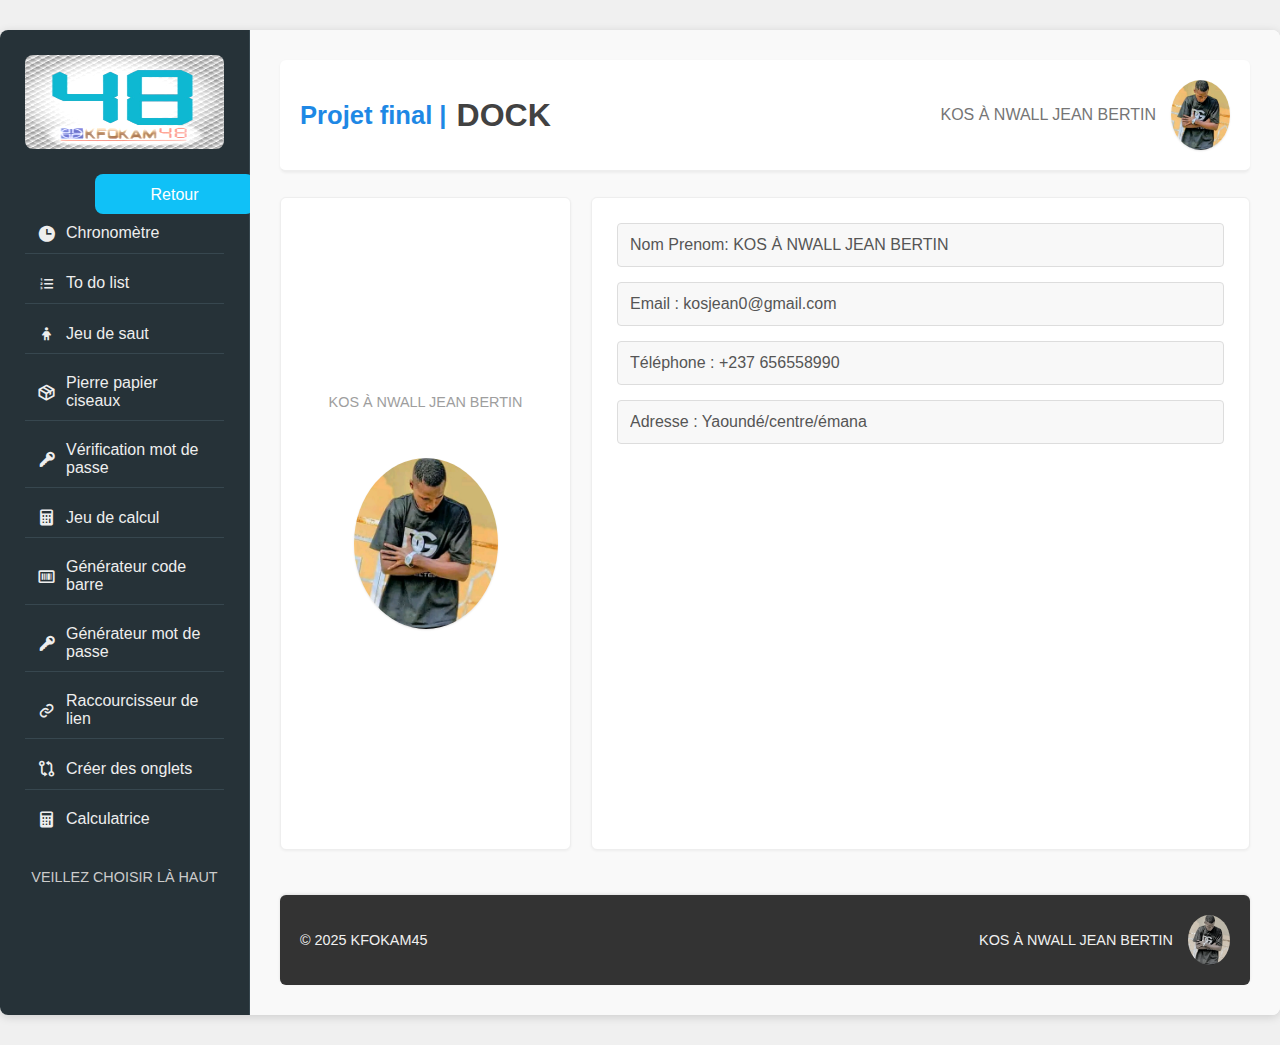
<file: 200/index.html>
<!DOCTYPE html>
<html lang="en">
<head>
    <meta charset="UTF-8">
    <meta name="viewport" content="width=device-width, initial-scale=1.0">
    <title>kossi essai</title>
    <link href='https://unpkg.com/boxicons@2.1.4/css/boxicons.min.css' rel='stylesheet'>
    <link rel="stylesheet" href="style.css">
</head>
<body>
    <div class="container">
        <div class="box1">
            <img src="logo.jpeg" alt="">
            <button id="returnButton" style=" margin-top: 10px; margin-left: 100px;
            border-radius: 8px; height: 40px; background-color: rgb(16, 193, 247);">Retour</button>
            <ul id="tableau">
                <li class="project" lien="projets 2/chronometre.html"><a href="#" ><i class='bx bxs-time' ></i><h6>Chronomètre</h6></a></li>
                <li class="project" lien="projets 2/todolist.html" ><a href="#" ><i class='bx bx-list-ol' ></i><h6>To do list</h6></a></li>
                <li class="project" lien="projets 2/saut.html"><a href="#" ><i class='bx bx-child' ></i><h6>Jeu de saut</h6></a></li>
                <li class="project" lien="projets 2/pps.html"><a href="#" ><i class='bx bx-package' ></i><h6>Pierre papier ciseaux</h6></a></li>
                <li class="project" lien="projets 2/pass.html"><a href="#" ><i class='bx bxs-key'></i><h6>Vérification mot de passe</h6></a></li>
                <li class="project" lien="projets 2/cal.html"><a href="#" ><i class='bx bxs-calculator' ></i><h6>Jeu de calcul</h6></a></li>
                <li class="project" lien="projets 2/code.html"><a href="#" ><i class='bx bx-barcode' ></i><h6>Générateur code barre</h6></a></li>
                <li class="project" lien="projets 2/GP.html"><a href="#" ><i class='bx bxs-key'></i><h6>Générateur mot de passe</h6></a></li>
                <li class="project" lien=" projets 2/racourci.html"><a href="#" ><i class='bx bx-link' ></i><h6>Raccourcisseur de lien</h6></a></li>
                <li class="project" lien="projets 2/onglet.html"><a href="#" ><i class='bx bx-git-compare'></i><h6>Créer des onglets</h6></a></li>
                <li class="project" lien="projets 2/calco.html"><a href="#"><i class='bx bxs-calculator' ></i><h6>Calculatrice</h6></a></li>
            </ul>
            
            <p>VEILLEZ
            CHOISIR
        LÀ HAUT</p>
   
        </div>
       
        <div class="box2">
           <div class="tete">
                <div class="tete1">
                <h2>Projet final | </h2>
                <SPan><h1>DOCK</h1></SPan>
                </div>
                <div class="tete2">
                    <p>KOS À NWALL JEAN BERTIN</p>
                    
                    <img src="Screenshot from 2024-09-16 09-28-30.png" alt="">
                </div>
           </div>
           <div class="milieu">
              <div class="milieu1">
                  
                
                        
                <p class="miniscule">KOS À NWALL JEAN BERTIN</p><br><br>
                <div class="grand">
                    <img src="Screenshot from 2024-09-16 09-28-30.png" alt="">
                </div>
                <div class="retour">
                    
                </div>
                
              </div>
              <div class="milieu2">
                <form>
                        
                    <input type="text" value="Nom Prenom: KOS À NWALL JEAN BERTIN">
                    
                    <input type="email" value="Email : kosjean0@gmail.com">
                    
                    <input type="tel" value="Téléphone : +237 656558990">
                    
                    <input type="text" value="Adresse : Yaoundé/centre/émana">
                    
                </form> 
              </div>
              <iframe id="projectFrame"></iframe>
           </div>
           <div class="fesse">
            <p>© 2025 KFOKAM45 </p>
            <div class="fesse1">
                <p>KOS À NWALL JEAN BERTIN</p>
            <img src="Screenshot from 2024-09-16 09-28-30.png" alt="">
           </div>
            
           </div>
       
        </div>
    </div>
    <script>
document.getElementById('returnButton').addEventListener('click', function() {
  // Exemple : revenir à la page d'accueil
  window.location.href = 'index.html';
});


        document.addEventListener('DOMContentLoaded', function() {
             const links = document.querySelectorAll('#tableau a');
             const projectFrame = document.getElementById('projectFrame');
             const returnButton = document.getElementById('returnButton');
             const initialText = document.getElementById('initialText');
             document.getElementById('anotherButton').addEventListener('click', function() {
     window.location.href = 'index.html'; // Remplacez 'votre_page.html' par l'URL de votre page
 });
 
             links.forEach(link => {
                 link.addEventListener('click', function(event) {
                     event.preventDefault();
                     const src = this.getAttribute('data-src');
                     projectFrame.src = src;
                     projectFrame.style.display = 'block'; // Affiche l'iframe
                     initialText.style.display = 'none'; // Cache le texte initial
                     returnButton.style.display = 'block'; // Affiche le bouton
                 });
             });
 
             returnButton.addEventListener('click', function() {
                 projectFrame.src = ''; // Réinitialise l'iframe
                 projectFrame.style.display = 'none'; // Cache l'iframe
                 initialText.style.display = 'block'; // Affiche le texte initial
                 returnButton.style.display = 'none'; // Cache le bouton
             });
         });

         projects = document.querySelectorAll('.project');
         const milieu1 = document.querySelector('.milieu1');
         const milieu2 = document.querySelector('.milieu2');

         projects.forEach(project => {
            project.addEventListener('click', function(){
              let lien = this.getAttribute('lien');
              let iframe = document.getElementById('projectFrame');
              iframe.src = lien;
              iframe.style.display= "block";
            milieu1.style.opacity = "0";
            milieu2.style.opacity = "0";
            })
         });
     </script>
</body>
</html>
</file>
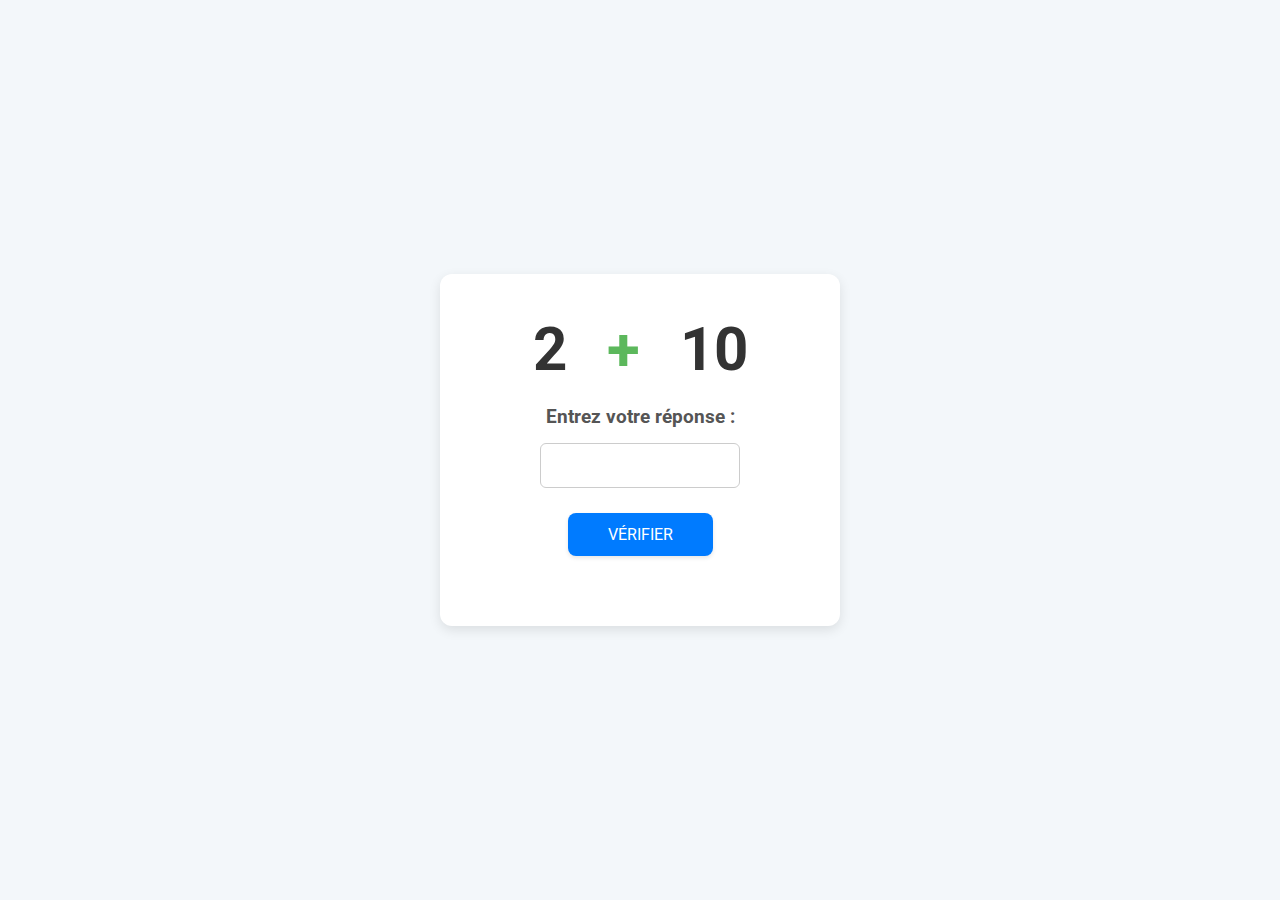
<file: 200/projets 2/cal.html>
<!DOCTYPE html>
<html lang="fr">
<head>
    <meta charset="UTF-8">
    <meta name="viewport" content="width=device-width, initial-scale=1.0">
    <title>Calcul Mental</title>
    <link rel="stylesheet" href="cal.css">
    <link rel="stylesheet" href="https://fonts.googleapis.com/css2?family=Roboto:wght@400;700&display=swap">
</head>
<body>
    <div class="game-container">
        <p class="message"></p>
        <section class="quiz-section">
            <div class="calculation">
                <h1 class="number nb1"></h1>
                <h1 class="operator op">+</h1>
                <h1 class="number nb2"></h1>
            </div>
            <h2>Entrez votre réponse :</h2>
            <input type="number" class="response-input res">
            <button class="submit-button" onclick="verifier()">Vérifier</button>
        </section>
        <p class="score"></p>
        <a href="cal.html" class="restart-link link">Recommencer</a>
    </div>
</body>
<script src="cal.js"></script>
</html>
</file>
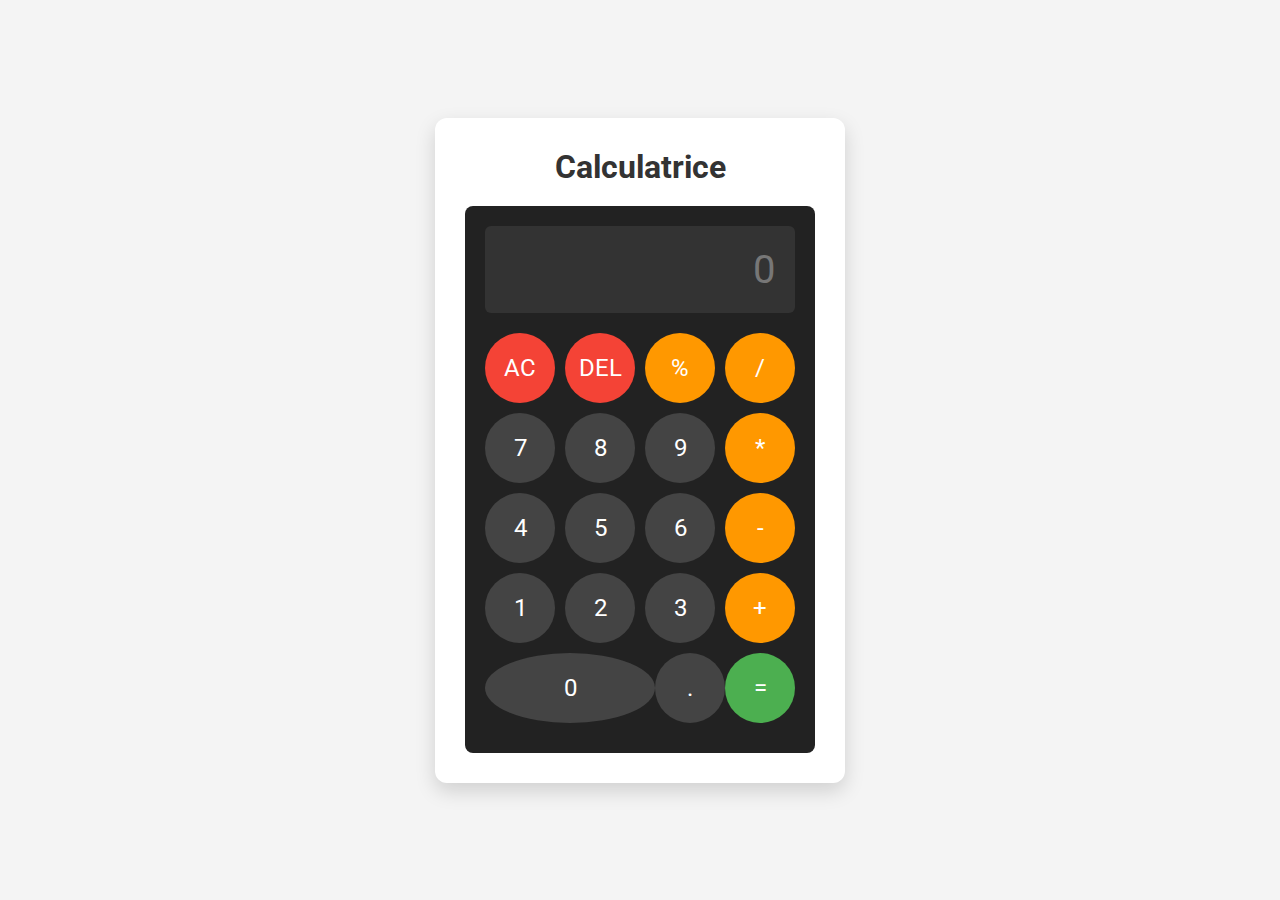
<file: 200/projets 2/calco.html>
<!DOCTYPE html>
<html lang="fr">
<head>
    <meta charset="UTF-8">
    <meta name="viewport" content="width=device-width, initial-scale=1.0">
    <title>Calculatrice Moderne</title>
    <link rel="stylesheet" href="calco.css">
    <link rel="stylesheet" href="https://fonts.googleapis.com/css2?family=Roboto:wght@400;700&display=swap">
    <link rel="stylesheet" href="https://cdnjs.cloudflare.com/ajax/libs/font-awesome/6.0.0-beta3/css/all.min.css">
</head>
<body>
    <div class="calculator-container">
        <h1>Calculatrice</h1>
        <div class="calculator">
            <input type="text" id="inputBox" placeholder="0">
            <div class="row">
                <button class="control-button clear-button">AC</button>
                <button class="control-button delete-button">DEL</button>
                <button class="operator-button">%</button>
                <button class="operator-button">/</button>
            </div>
            <div class="row">
                <button class="number-button">7</button>
                <button class="number-button">8</button>
                <button class="number-button">9</button>
                <button class="operator-button">*</button>
            </div>
            <div class="row">
                <button class="number-button">4</button>
                <button class="number-button">5</button>
                <button class="number-button">6</button>
                <button class="operator-button">-</button>
            </div>
            <div class="row">
                <button class="number-button">1</button>
                <button class="number-button">2</button>
                <button class="number-button">3</button>
                <button class="operator-button">+</button>
            </div>
            <div class="row">
                <button class="number-button zero-button">0</button>
                <button class="number-button decimal-button">.</button>
                <button class="equal-button">=</button>
            </div>
        </div>
    </div>
    <script src="calco.js"></script>
</body>
</html>
</file>
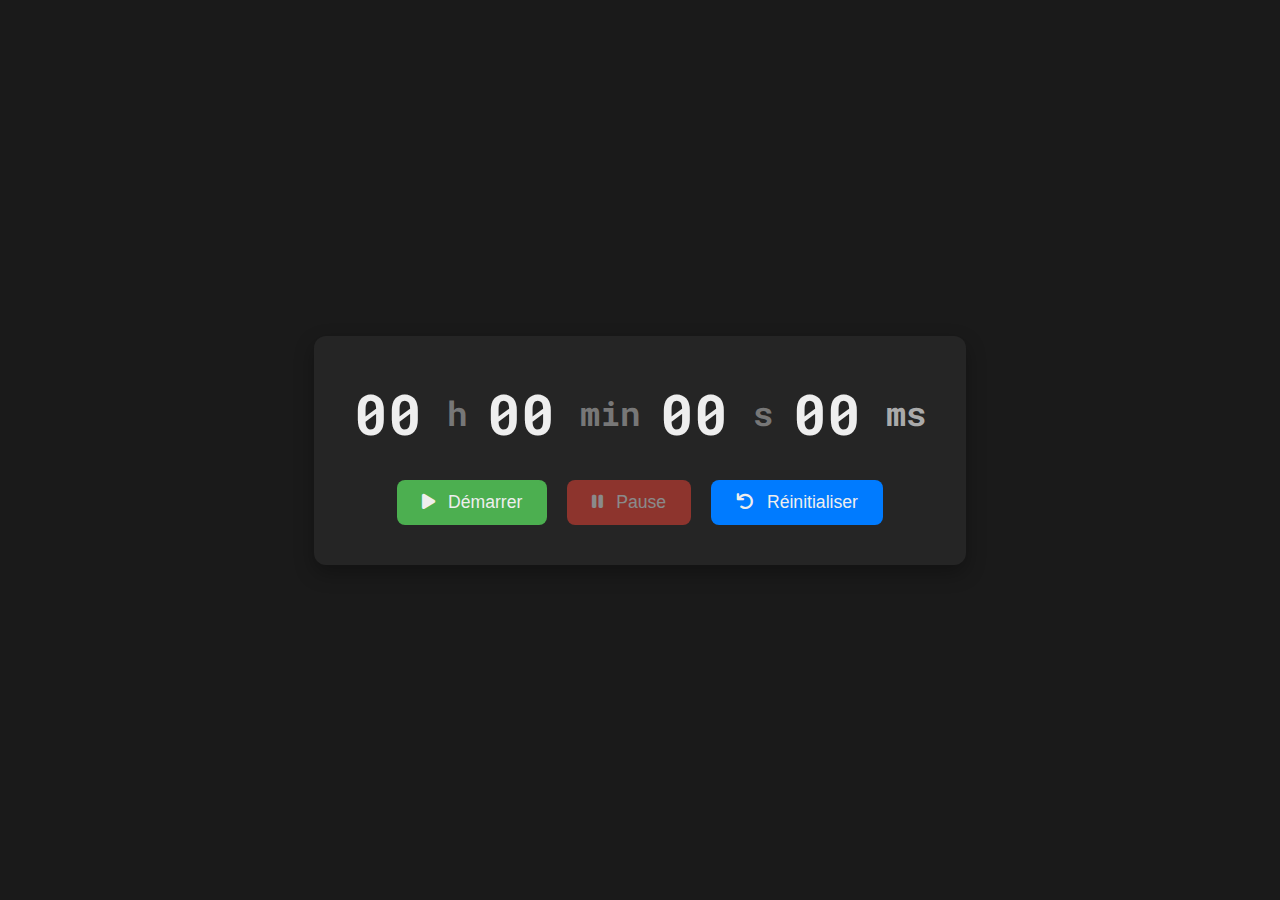
<file: 200/projets 2/chronometre.html>
<!DOCTYPE html>
<html lang="fr">
<head>
    <meta charset="UTF-8">
    <meta name="viewport" content="width=device-width, initial-scale=1.0">
    <title>Chronomètre Moderne</title>
    <link rel="stylesheet" href="chronometre.css">
    <link rel="stylesheet" href="https://fonts.googleapis.com/css2?family=Roboto+Mono:wght@400;700&display=swap">
    <link rel="stylesheet" href="https://cdnjs.cloudflare.com/ajax/libs/font-awesome/6.0.0-beta3/css/all.min.css">
</head>
<body>
    <div class="chronometer-container">
        <div class="timer">
            <span id="hours">00</span><span class="unit">h</span>
            <span id="minutes">00</span><span class="unit">min</span>
            <span id="seconds">00</span><span class="unit">s</span>
            <span id="milliseconds">00</span><span class="unit ms">ms</span>
        </div>
        <div class="controls">
            <button id="Start" class="start-button"><i class="fas fa-play"></i> Démarrer</button>
            <button id="Stop" class="stop-button" disabled><i class="fas fa-pause"></i> Pause</button>
            <button id="Reset" class="reset-button"><i class="fas fa-undo"></i> Réinitialiser</button>
        </div>
    </div>

    <script>
        let h = 0, mn = 0, s = 0, ms = 0, t;
        let hoursSpan = document.getElementById('hours');
        let minutesSpan = document.getElementById('minutes');
        let secondsSpan = document.getElementById('seconds');
        let millisecondsSpan = document.getElementById('milliseconds');
        let btn_start = document.getElementById('Start');
        let btn_stop = document.getElementById('Stop');
        let btn_reset = document.getElementById('Reset');

        function chrono() {
            ms++;
            if (ms > 9) {
                ms = 0;
                s++;
                if (s > 59) {
                    s = 0;
                    mn++;
                    if (mn > 59) {
                        mn = 0;
                        h++;
                        hoursSpan.textContent = (h < 10) ? '0' + h : h;
                    }
                    minutesSpan.textContent = (mn < 10) ? '0' + mn : mn;
                }
                secondsSpan.textContent = (s < 10) ? '0' + s : s;
            }
            millisecondsSpan.textContent = ms;
        }

        function start() {
            t = setInterval(chrono, 100);
            btn_start.disabled = true;
            btn_stop.disabled = false;
        }

        function stop() {
            clearInterval(t);
            btn_start.disabled = false;
            btn_stop.disabled = true;
        }

        function reset() {
            clearInterval(t);
            btn_start.disabled = false;
            btn_stop.disabled = true;
            h = 0;
            mn = 0;
            s = 0;
            ms = 0;
            hoursSpan.textContent = '00';
            minutesSpan.textContent = '00';
            secondsSpan.textContent = '00';
            millisecondsSpan.textContent = '0';
        }

        btn_start.onclick = start;
        btn_stop.onclick = stop;
        btn_reset.onclick = reset;
    </script>
</body>
</html>
</file>
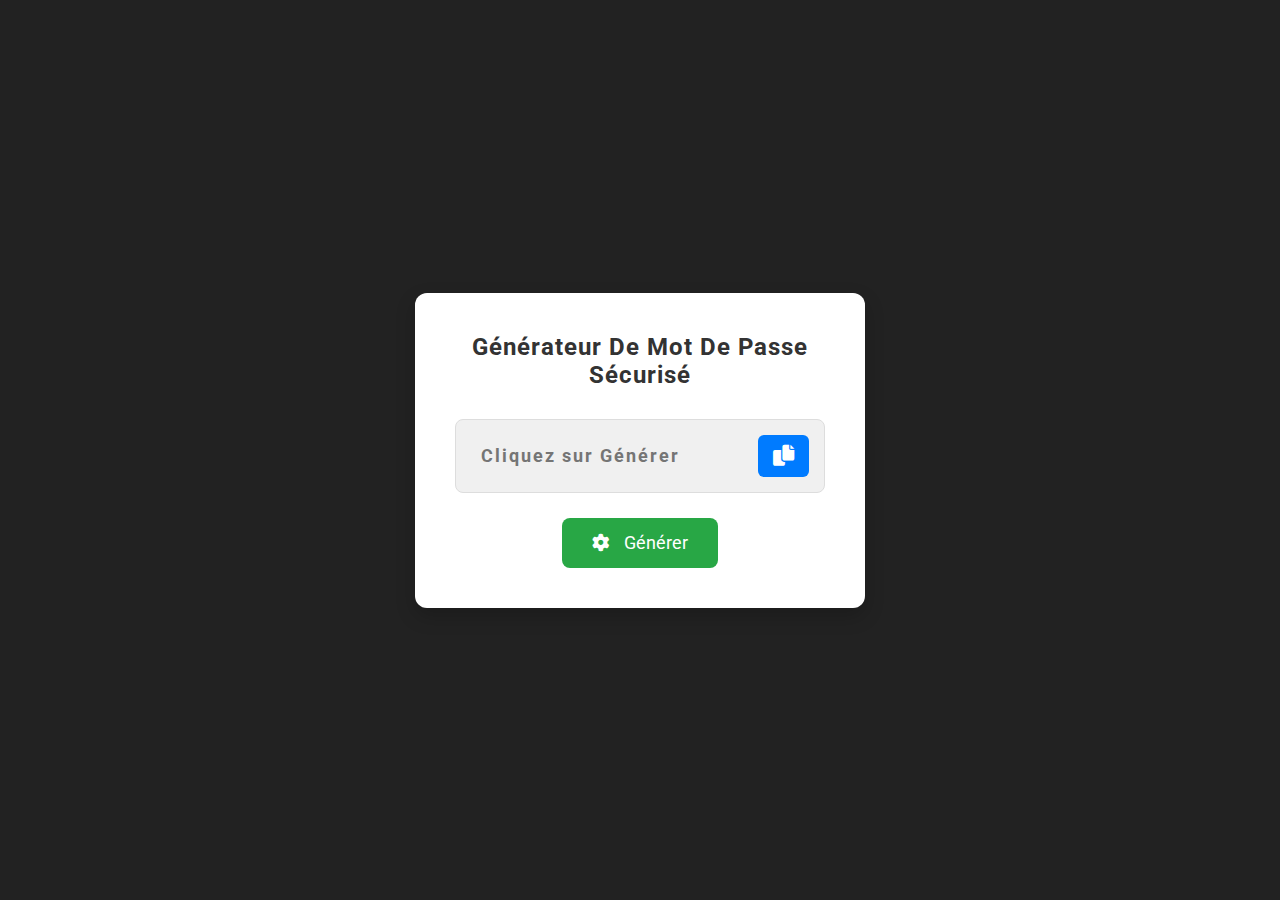
<file: 200/projets 2/GP.html>
<!DOCTYPE html>
<html lang="fr">
<head>
    <meta charset="UTF-8">
    <meta name="viewport" content="width=device-width, initial-scale=1.0">
    <title>Générateur de Mot de Passe Sécurisé</title>
    <link rel="stylesheet" href="GP.css">
    <link rel="stylesheet" href="https://fonts.googleapis.com/css2?family=Roboto:wght@400;700&display=swap">
    <link rel="stylesheet" href="https://cdnjs.cloudflare.com/ajax/libs/font-awesome/6.0.0-beta3/css/all.min.css">
</head>
<body>
    <section class="password-generator">
        <h2>Générateur de Mot de Passe Sécurisé</h2>
        <div class="password-display">
            <input type="text" id="password" value="" readonly placeholder="Cliquez sur Générer">
            <button id="copy" title="Copier le mot de passe"><i class="fas fa-copy"></i></button>
        </div>
        <div class="controls">
            <button onclick="getPassword()"><i class="fas fa-cog"></i> Générer</button>
        </div>
    </section>
    <script src="GP.js"></script>
</body>
</html>
</file>
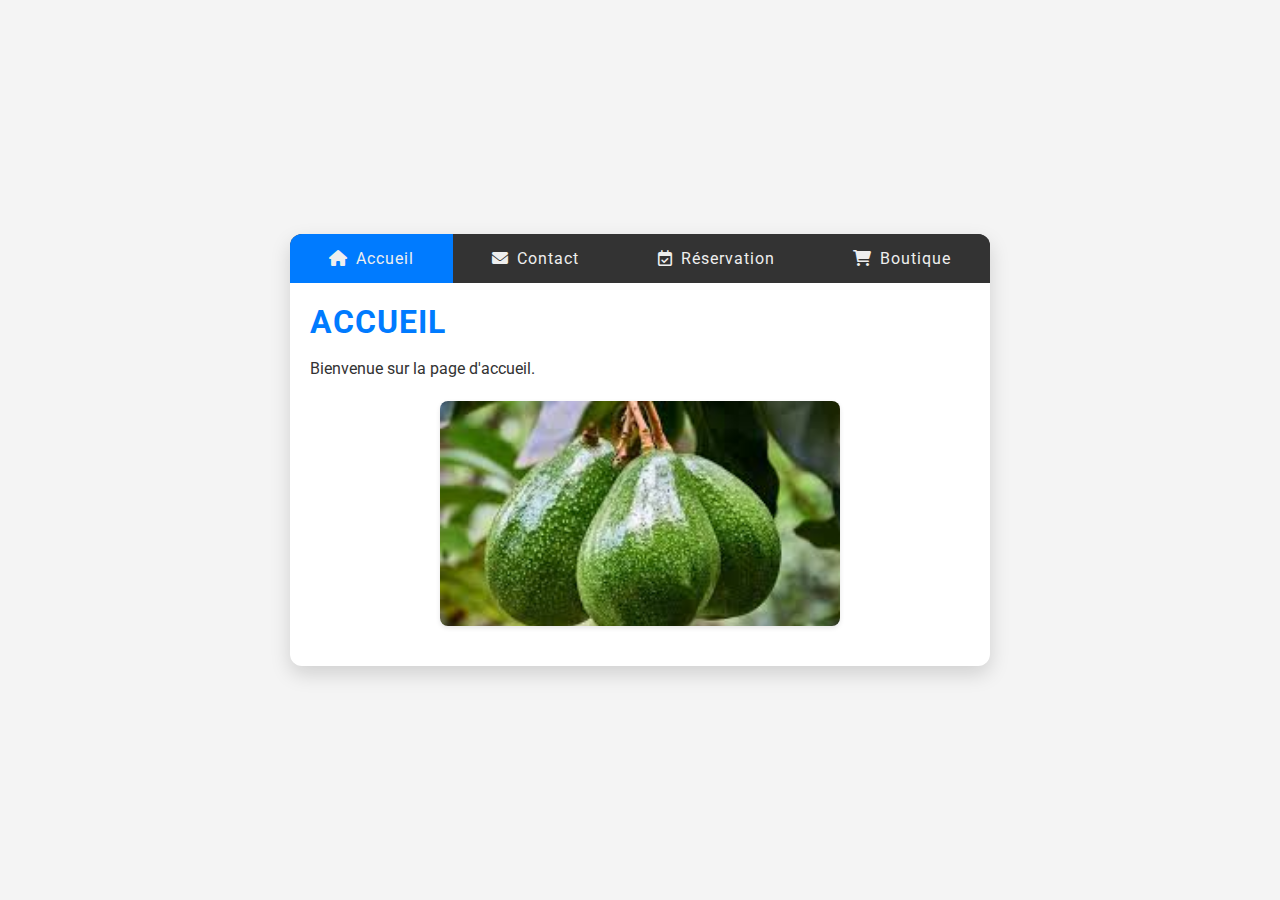
<file: 200/projets 2/onglet.html>
<!DOCTYPE html>
<html lang="fr">
<head>
    <meta charset="UTF-8">
    <meta name="viewport" content="width=device-width, initial-scale=1.0">
    <title>Onglets Interactifs</title>
    <link rel="stylesheet" href="onglet.css">
    <link rel="stylesheet" href="https://fonts.googleapis.com/css2?family=Roboto:wght@400;700&display=swap">
    <link rel="stylesheet" href="https://cdnjs.cloudflare.com/ajax/libs/font-awesome/6.0.0-beta3/css/all.min.css">
</head>
<body>
    <div class="tab-container">
        <div class="tab">
            <button class="tablinks active" onclick="openOnglet(event, 'Home')"><i class="fas fa-home"></i> Accueil</button>
            <button class="tablinks" onclick="openOnglet(event, 'Contact')"><i class="fas fa-envelope"></i> Contact</button>
            <button class="tablinks" onclick="openOnglet(event, 'Reservation')"><i class="far fa-calendar-check"></i> Réservation</button>
            <button class="tablinks" onclick="openOnglet(event, 'Boutique')"><i class="fas fa-shopping-cart"></i> Boutique</button>
        </div>

        <div id="Home" class="tabcontent">
            <h3>Accueil</h3>
            <p>Bienvenue sur la page d'accueil.</p>
            <div class="picture">
                <img src="avocat.jpeg" alt="Avocat">
            </div>
        </div>

        <div id="Contact" class="tabcontent">
            <h3>Contact</h3>
            <p>N'hésitez pas à nous contacter pour toute question.</p>
            <div class="picture">
                <img src="okok.jpeg" alt="Contact">
            </div>
        </div>

        <div id="Reservation" class="tabcontent">
            <h3>Réservation</h3>
            <p>Réservez votre service ou produit ici.</p>
            <div class="picture">
                <img src="mangue.jpeg" alt="Mangue">
            </div>
        </div>

        <div id="Boutique" class="tabcontent">
            <h3>Boutique</h3>
            <p>Découvrez nos articles en vente.</p>
            <div class="picture">
                <img src="pomme.jpeg" alt="Pomme">
            </div>
        </div>
    </div>

    <script src="onglet.js"></script>
    <script>
        // Ouvrir l'onglet "Accueil" par défaut au chargement de la page
        document.addEventListener('DOMContentLoaded', function() {
            document.querySelector('.tablinks.active').click();
        });
    </script>
</body>
</html>
</file>
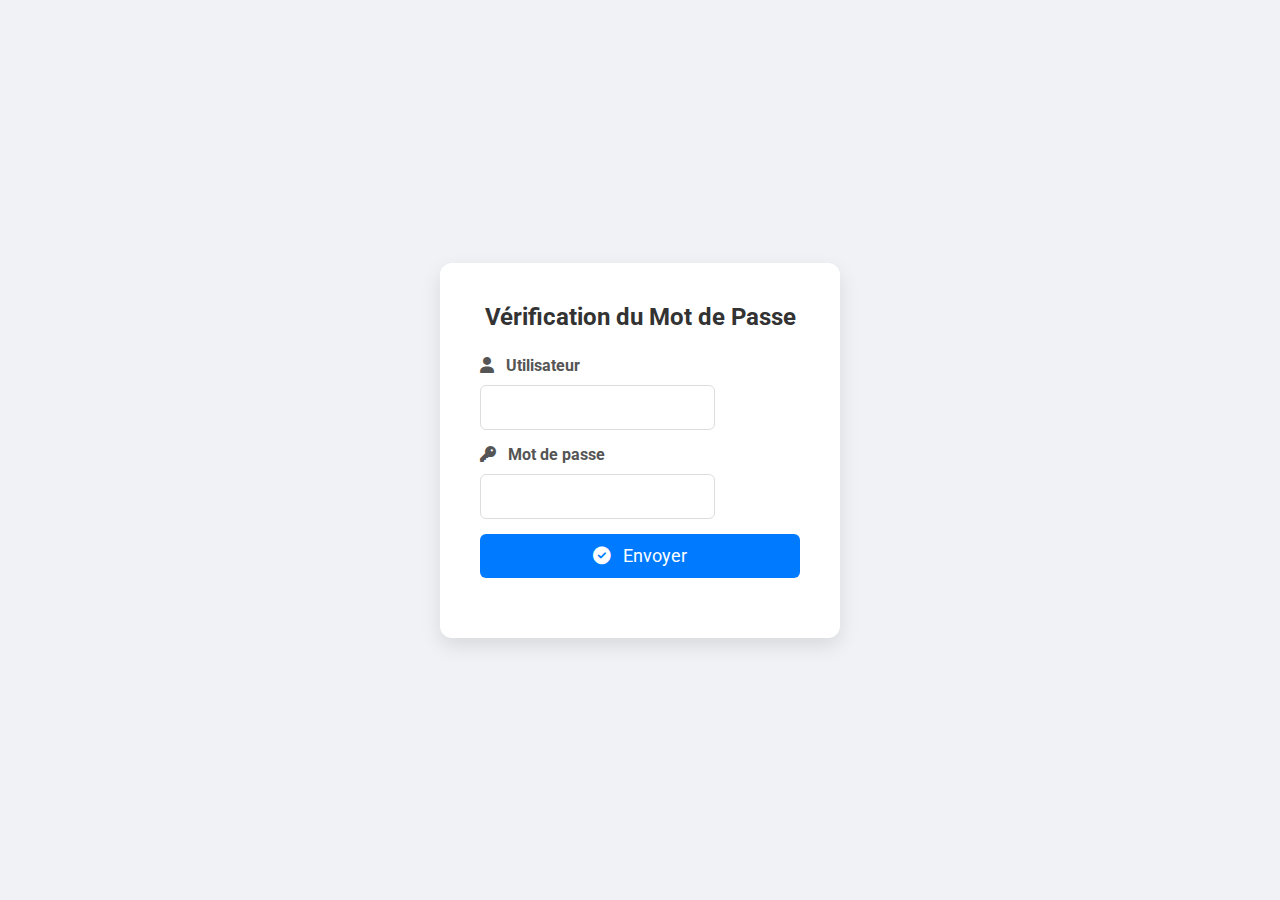
<file: 200/projets 2/pass.html>
<!DOCTYPE html>
<html lang="fr">
<head>
    <meta charset="UTF-8">
    <meta name="viewport" content="width=device-width, initial-scale=1.0">
    <title>Vérification de Mot de Passe</title>
    <link rel="stylesheet" href="pass.css">
    <link rel="stylesheet" href="https://fonts.googleapis.com/css2?family=Roboto:wght@400;700&display=swap">
    <link rel="stylesheet" href="https://cdnjs.cloudflare.com/ajax/libs/font-awesome/6.0.0-beta3/css/all.min.css">
</head>
<body>
    <div class="password-checker-container">
        <form action="#">
            <h2>Vérification du Mot de Passe</h2>
            <div class="form-group">
                <label for="username"><i class="fas fa-user"></i> Utilisateur</label>
                <input type="text" id="username" aria-required>
            </div>
            <div class="form-group">
                <label for="psw"><i class="fas fa-key"></i> Mot de passe</label>
                <input type="password" id="psw" required>
            </div>
            <button type="submit" class="submit-button"><i class="fas fa-check-circle"></i> Envoyer</button>
        </form>

        <div id="message">
            <h4>Le mot de passe doit contenir :</h4>
            <p id="letter" class="invalid"><i class="fas fa-times"></i> Une lettre minuscule</p>
            <p id="capital" class="invalid"><i class="fas fa-times"></i> Une lettre majuscule</p>
            <p id="number" class="invalid"><i class="fas fa-times"></i> Un chiffre</p>
            <p id="length" class="invalid"><i class="fas fa-times"></i> 8 caractères minimum</p>
        </div>
    </div>
    <script src="pass.js"></script>
</body>
</html>
</file>
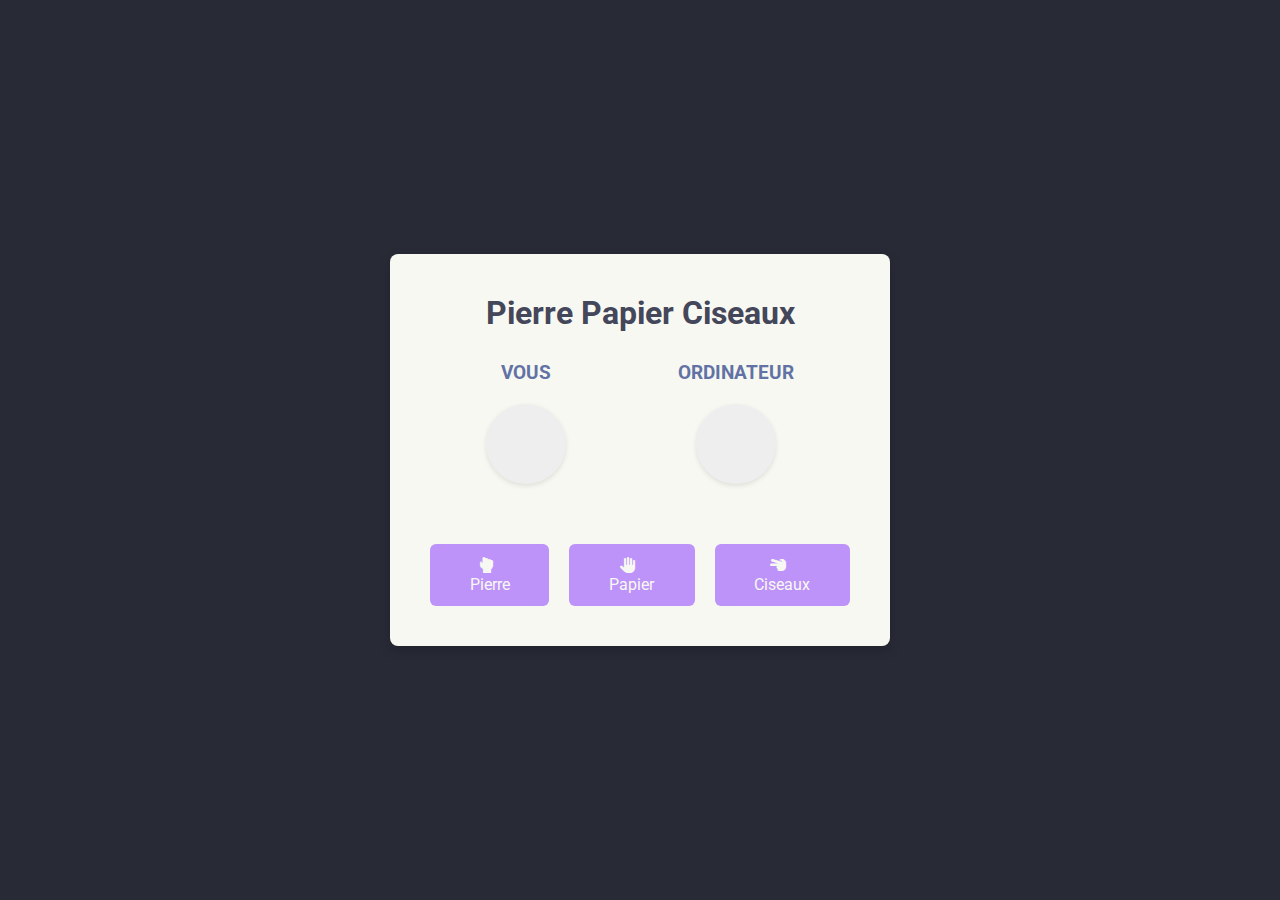
<file: 200/projets 2/pps.html>
<!DOCTYPE html>
<html lang="fr">
<head>
    <meta charset="UTF-8">
    <meta name="viewport" content="width=device-width, initial-scale=1.0">
    <title>Pierre Papier Ciseaux</title>
    <link rel="stylesheet" href="pps.css">
    <link rel="stylesheet" href="https://fonts.googleapis.com/css2?family=Roboto:wght@400;700&display=swap">
    <link rel="stylesheet" href="https://cdnjs.cloudflare.com/ajax/libs/font-awesome/6.0.0-beta3/css/all.min.css">
</head>
<body>
    <section class="game-section">
        <h1>Pierre Papier Ciseaux</h1>
        <div class="choices">
            <div class="player-choice">
                <h3>Vous</h3>
                <div id="choix-utilisateur" class="choice-display"></div>
            </div>
            <div class="computer-choice">
                <h3>Ordinateur</h3>
                <div id="choix-ordinateur" class="choice-display"></div>
            </div>
        </div>
        <h2 id="resultat" class="result-text"></h2>
        <div class="buttons_choix_jeu">
            <button id="Pierre"><i class="fas fa-hand-rock"></i> Pierre</button>
            <button id="Papier"><i class="fas fa-hand-paper"></i> Papier</button>
            <button id="Ciseaux"><i class="fas fa-hand-scissors"></i> Ciseaux</button>
        </div>
    </section>
    <script src="pps.js"></script>
</body>
</html>
</file>
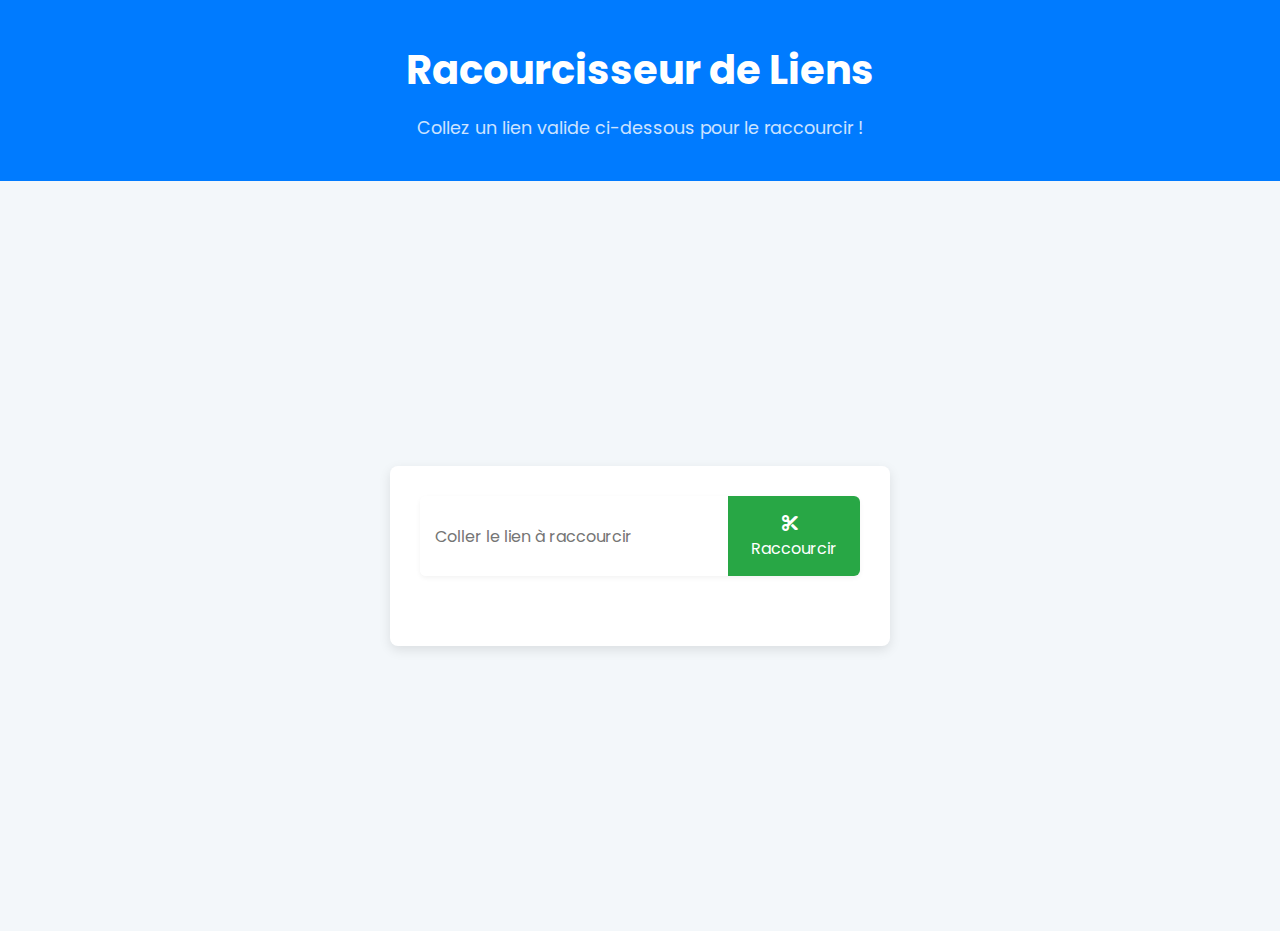
<file: 200/projets 2/racourci.html>
<!DOCTYPE html>
<html lang="fr">
<head>
    <meta charset="UTF-8">
    <meta name="viewport" content="width=device-width, initial-scale=1.0">
    <title>Racourcisseur de Liens</title>
    <link rel="stylesheet" href="racourci.css">
    <link rel="stylesheet" href="https://fonts.googleapis.com/css2?family=Poppins:wght@400;700&display=swap">
    <link rel="stylesheet" href="https://cdnjs.cloudflare.com/ajax/libs/font-awesome/6.0.0-beta3/css/all.min.css">
</head>
<body>
    <header>
        <h1>Racourcisseur de Liens</h1>
        <p>Collez un lien valide ci-dessous pour le raccourcir !</p>
    </header>
    <section class="shortener-section">
        <main class="shortener-main">
            <p class="error_message"></p>
            <div class="input-group">
                <input type="url" placeholder="Coller le lien à raccourcir" class="long_link">
                <button onclick="shortLinkFunct()"><i class="fas fa-cut"></i> Raccourcir</button>
            </div>
            <div class="result-container">
                <div class="loading" style="display: none;"><i class="fas fa-spinner fa-spin"></i> Raccourcissement en cours...</div>
                <div class="result" style="display: none;">
                    <a href="#" target="_blank" class="short-url"></a>
                    <button class="copy-button" onclick="copyToClipboard('')"><i class="fas fa-copy"></i> Copier</button>
                </div>
            </div>
        </main>
    </section>
    <script src="racourci.js"></script>
</body>
</html>
</file>
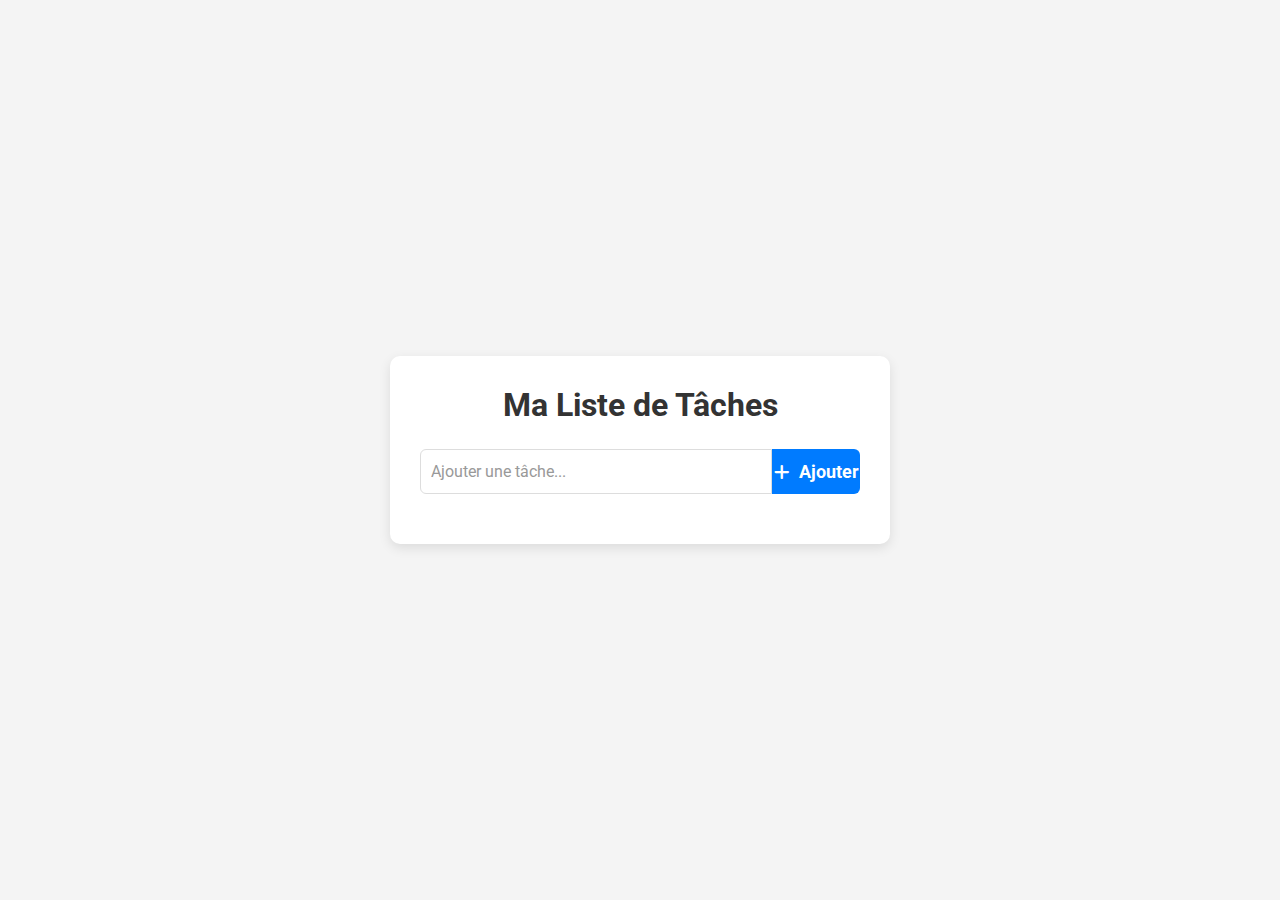
<file: 200/projets 2/todolist.html>
<!DOCTYPE html>
<html lang="fr">
<head>
    <meta charset="UTF-8">
    <meta name="viewport" content="width=device-width, initial-scale=1.0">
    <title>Ma Liste de Tâches</title>
    <link rel="stylesheet" href="todolist.css">
    <link rel="stylesheet" href="https://fonts.googleapis.com/css2?family=Roboto:wght@400;700&display=swap">
    <link rel="stylesheet" href="https://cdnjs.cloudflare.com/ajax/libs/font-awesome/6.0.0-beta3/css/all.min.css">
</head>
<body>
    <section class="todo-list">
        <h1>Ma Liste de Tâches</h1>
        <div class="input-container">
            <input type="text" id="inputField" placeholder="Ajouter une tâche...">
            <button id="addToDo"><i class="fas fa-plus"></i> Ajouter</button>
        </div>
        <div id="toDoContainer" class="tasks-container">
            </div>
    </section>
    <script src="todolist.js"></script>
</body>
</html>
</file>
<file: 200/projets 2/cal.css>
* {
    margin: 0;
    padding: 0;
    box-sizing: border-box;
    font-family: 'Roboto', sans-serif; /* Police moderne et lisible */
}

body {
    display: flex;
    justify-content: center;
    align-items: center;
    min-height: 100vh; /* Utiliser min-height pour s'adapter au contenu */
    background-color: #f3f7fa; /* Fond clair et moderne */
    flex-direction: column;
    width: 100%;
}

.game-container {
    background-color: #fff;
    border-radius: 12px;
    box-shadow: 0 4px 12px rgba(0, 0, 0, 0.1);
    padding: 40px;
    text-align: center;
    max-width: 400px; /* Limiter la largeur sur les grands écrans */
    width: 90%; /* S'adapter aux écrans plus petits */
}

.message {
    color: #fff;
    padding: 10px 25px;
    margin-bottom: 30px;
    border-radius: 8px;
    font-weight: bold;
}

.quiz-section {
    display: flex;
    justify-content: center;
    align-items: center;
    flex-direction: column;
    width: 100%;
    margin-bottom: 30px;
}

.calculation {
    display: flex;
    align-items: center;
    margin-bottom: 20px;
}

.calculation .number {
    color: #333;
    font-size: 60px;
    margin: 0 25px;
    font-weight: bold;
}

.calculation .operator {
    color: #5cb85c; /* Couleur pour l'opérateur */
    font-size: 60px;
    margin: 0 15px;
    font-weight: bold;
}

.quiz-section h2 {
    color: #555;
    margin-bottom: 15px;
    font-size: 1.2em;
}

.response-input {
    padding: 12px 15px;
    border: 1px solid #ccc;
    border-radius: 6px;
    outline: none;
    color: #333;
    font-size: 1em;
    margin-bottom: 25px;
    width: 80%;
    max-width: 200px;
    text-align: center;
}

.submit-button {
    padding: 12px 40px;
    background-color: #007bff; /* Couleur principale pour le bouton */
    color: #fff;
    border: none;
    border-radius: 8px;
    cursor: pointer;
    text-transform: uppercase;
    font-size: 1em;
    transition: background-color 0.3s ease;
    box-shadow: 0 2px 4px rgba(0, 0, 0, 0.1);
}

.submit-button:hover {
    background-color: #0056b3;
}

.score {
    font-size: 1.5em;
    color: #333;
    text-align: center;
    margin-top: 20px;
    font-weight: bold;
}

.score span {
    color: #ffc107; /* Couleur d'accent pour le score */
}

.restart-link {
    color: #fff;
    text-decoration: none;
    border: 2px solid #6c757d; /* Couleur secondaire pour le lien */
    background-color: #6c757d;
    padding: 10px 30px;
    border-radius: 8px;
    margin-top: 30px;
    display: none;
    transition: background-color 0.3s ease, color 0.3s ease;
}

.restart-link:hover {
    background-color: #545b62;
    border-color: #545b62;
}
</file>
<file: 200/projets 2/calco.css>
* {
    margin: 0;
    padding: 0;
    box-sizing: border-box;
    font-family: 'Roboto', sans-serif;
}

body {
    display: flex;
    justify-content: center;
    align-items: center;
    min-height: 100vh;
    background-color: #f4f4f4;
}

.calculator-container {
    background-color: #fff;
    border-radius: 12px;
    box-shadow: 0 8px 20px rgba(0, 0, 0, 0.15);
    padding: 30px;
    text-align: center;
}

h1 {
    color: #333;
    margin-bottom: 20px;
}

.calculator {
    display: flex;
    flex-direction: column;
    background-color: #222;
    border-radius: 8px;
    padding: 20px;
    width: 350px;
}

input {
    width: 100%;
    padding: 20px;
    margin-bottom: 20px;
    border: none;
    border-radius: 6px;
    background-color: #333;
    color: #fff;
    font-size: 2.5em;
    text-align: right;
    box-sizing: border-box;
}

input::placeholder {
    color: #777;
}

.row {
    display: flex;
    justify-content: space-between;
    margin-bottom: 10px;
}

button {
    border: none;
    width: 70px;
    height: 70px;
    border-radius: 50%;
    background-color: #444;
    color: #fff;
    font-size: 1.5em;
    cursor: pointer;
    transition: background-color 0.3s ease;
}

button:hover {
    background-color: #555;
}

.operator-button {
    background-color: #ff9800;
}

.operator-button:hover {
    background-color: #e68a00;
}

.equal-button {
    background-color: #4caf50;
    grid-column: span 1; /* Si vous utilisiez un grid */
}

.equal-button:hover {
    background-color: #45a049;
}

.clear-button, .delete-button {
    background-color: #f44336;
}

.clear-button:hover, .delete-button:hover {
    background-color: #d32f2f;
}

.zero-button {
    flex-grow: 2; /* Prend plus de largeur */
}
</file>
<file: 200/projets 2/chronometre.css>
* {
  margin: 0;
  padding: 0;
  box-sizing: border-box;
}

body {
  min-height: 100vh;
  min-width: 100vw;
  display: flex;
  justify-content: center;
  align-items: center;
  background-color: #1a1a1a; /* Fond sombre et moderne */
  font-family: 'Roboto Mono', monospace; /* Police monospace pour un look technique */
  color: #eee; /* Couleur de texte claire */
}

.chronometer-container {
  display: flex;
  flex-direction: column;
  gap: 30px;
  background-color: #252525; /* Conteneur légèrement plus clair */
  padding: 40px;
  border-radius: 12px;
  box-shadow: 0 8px 20px rgba(0, 0, 0, 0.3);
  text-align: center;
}

.timer {
  font-size: 3.5em;
  display: flex;
  justify-content: center;
  align-items: center;
  gap: 20px;
}

.timer span {
  font-weight: bold;
}

.timer .unit {
  font-size: 0.6em;
  color: #777;
  margin-left: 5px;
}

.timer .ms {
  color: #aaa;
}

.controls {
  display: flex;
  justify-content: center;
  gap: 20px;
}

button {
  padding: 12px 25px;
  font-size: 1.1em;
  border-radius: 8px;
  background-color: #444;
  color: #eee;
  border: none;
  cursor: pointer;
  transition: background-color 0.3s ease;
}

button:hover:enabled {
  background-color: #555;
}

button:disabled {
  opacity: 0.5;
  cursor: not-allowed;
}

.start-button {
  background-color: #4CAF50; /* Vert pour démarrer */
}

.start-button:hover:enabled {
  background-color: #45a049;
}

.stop-button {
  background-color: #f44336; /* Rouge pour arrêter */
}

.stop-button:hover:enabled {
  background-color: #d32f2f;
}

.reset-button {
  background-color: #007bff; /* Bleu pour réinitialiser */
}

.reset-button:hover:enabled {
  background-color: #0056b3;
}

button i {
  margin-right: 8px;
}
</file>
<file: 200/projets 2/GP.css>
* {
    margin: 0;
    padding: 0;
    box-sizing: border-box;
    font-family: 'Roboto', sans-serif;
}

body {
    display: flex;
    align-items: center;
    justify-content: center;
    min-height: 100vh;
    background-color: #222;
}

.password-generator {
    background-color: #fff;
    padding: 40px;
    border-radius: 12px;
    box-shadow: 0 8px 20px rgba(0, 0, 0, 0.2);
    text-align: center;
    width: 450px;
}

h2 {
    text-transform: capitalize;
    font-size: 1.5em;
    font-weight: 700;
    color: #333;
    margin-bottom: 30px;
    letter-spacing: 1px;
}

.password-display {
    background-color: #f0f0f0;
    border-radius: 8px;
    padding: 15px;
    margin-bottom: 25px;
    display: flex;
    align-items: center;
    justify-content: space-between;
    border: 1px solid #ddd;
}

.password-display input {
    flex-grow: 1;
    height: 40px;
    padding: 10px;
    font-size: 1.1em;
    letter-spacing: 2px;
    text-align: left;
    border: none;
    outline: none;
    background-color: transparent;
    color: #555;
    font-weight: bold;
}

.password-display button#copy {
    background-color: #007bff;
    color: #fff;
    border: none;
    padding: 10px 15px;
    border-radius: 6px;
    cursor: pointer;
    font-size: 1.1em;
    transition: background-color 0.3s ease;
}

.password-display button#copy:hover {
    background-color: #0056b3;
}

.password-display button#copy i {
    font-size: 1.2em;
}

.controls button {
    background-color: #28a745;
    color: #fff;
    border: none;
    padding: 15px 30px;
    border-radius: 8px;
    cursor: pointer;
    font-size: 1.1em;
    transition: background-color 0.3s ease;
}

.controls button:hover {
    background-color: #1e7e34;
}

.controls button i {
    margin-right: 10px;
}
</file>
<file: 200/projets 2/onglet.css>
* {
    margin: 0;
    padding: 0;
    box-sizing: border-box;
    font-family: 'Roboto', sans-serif;
}

body {
    background-color: #f4f4f4;
    display: flex;
    justify-content: center;
    align-items: center;
    min-height: 100vh;
}

.tab-container {
    background-color: #fff;
    border-radius: 12px;
    box-shadow: 0 8px 20px rgba(0, 0, 0, 0.15);
    width: 90%;
    max-width: 700px;
    overflow: hidden;
}

.tab {
    overflow: hidden;
    background-color: #333;
    display: flex;
}

.tab button {
    background-color: inherit;
    letter-spacing: 1px;
    border: none;
    outline: none;
    color: #eee;
    cursor: pointer;
    padding: 15px 20px;
    transition: background-color 0.3s ease;
    font-size: 1em;
    flex-grow: 1;
    display: flex;
    align-items: center;
    justify-content: center;
}

.tab button:hover {
    background-color: #555;
}

.tab button.active {
    background-color: #007bff;
}

.tab button i {
    margin-right: 8px;
}

.tabcontent {
    color: #333;
    display: none;
    padding: 20px;
    animation: fadeEffect 0.3s ease-out;
}

@keyframes fadeEffect {
    from {opacity: 0;}
    to {opacity: 1;}
}

.tabcontent h3 {
    font-size: 2em;
    text-transform: uppercase;
    letter-spacing: 1px;
    margin-bottom: 15px;
    color: #007bff;
}

.tabcontent p {
    line-height: 1.6;
    margin-bottom: 20px;
}

.picture {
    width: 100%;
    max-width: 400px;
    margin: 20px auto;
    border-radius: 8px;
    overflow: hidden;
    box-shadow: 0 2px 5px rgba(0, 0, 0, 0.1);
}

.picture img {
    width: 100%;
    height: auto;
    display: block;
    object-fit: cover;
    aspect-ratio: 16 / 9; /* Ratio d'image courant */
}
</file>
<file: 200/projets 2/pass.css>
* {
    margin: 0;
    padding: 0;
    box-sizing: border-box;
    font-family: 'Roboto', sans-serif;
}

body {
    background-color: #f0f2f5;
    display: flex;
    flex-direction: column;
    align-items: center;
    justify-content: center;
    min-height: 100vh;
}

.password-checker-container {
    background-color: #fff;
    padding: 40px;
    border-radius: 12px;
    box-shadow: 0 8px 20px rgba(0, 0, 0, 0.1);
    width: 400px;
}

form {
    display: flex;
    flex-direction: column;
    margin-bottom: 20px;
}

h2 {
    color: #333;
    text-align: center;
    margin-bottom: 25px;
}

.form-group {
    margin-bottom: 15px;
}

label {
    display: block;
    color: #555;
    margin-bottom: 5px;
    font-weight: bold;
}

label i {
    margin-right: 8px;
}

input[type="text"],
input[type="password"] {
    padding: 12px 15px;
    border: 1px solid #ddd;
    outline: none;
    border-radius: 6px;
    margin-top: 5px;
    font-size: 1em;
}

.submit-button {
    background-color: #007bff;
    color: white;
    border: none;
    padding: 12px 20px;
    border-radius: 6px;
    cursor: pointer;
    font-size: 1.1em;
    transition: background-color 0.3s ease;
}

.submit-button:hover {
    background-color: #0056b3;
}

.submit-button i {
    margin-right: 8px;
}

#message {
    display: none;
    flex-direction: column;
    background-color: #f9f9f9;
    border-radius: 6px;
    border: 1px solid #eee;
    padding: 20px;
    margin-top: 20px;
    color: #333;
    letter-spacing: 0.5px;
}

#message h4 {
    font-size: 1.1em;
    font-weight: bold;
    margin-bottom: 10px;
    color: #555;
}

#message p {
    margin-left: 15px;
    padding: 8px 0;
    font-size: 0.95em;
}

.invalid {
    color: #d32f2f;
}

.invalid i:before {
    content: "\f00d"; /* Font Awesome cross icon */
    font-family: 'Font Awesome 5 Free';
    font-weight: 900;
    margin-right: 8px;
}

.valid {
    color: #4caf50;
}

.valid i:before {
    content: "\f00c"; /* Font Awesome check icon */
    font-family: 'Font Awesome 5 Free';
    font-weight: 900;
    margin-right: 8px;
}

@keyframes slideIn {
    from { transform: translateY(20px); opacity: 0; }
    to { transform: translateY(0); opacity: 1; }
}

#message {
    animation: slideIn 0.3s ease-out;
}
</file>
<file: 200/projets 2/pps.css>
* {
    margin: 0;
    padding: 0;
    box-sizing: border-box;
    font-family: 'Roboto', sans-serif;
}

body {
    display: flex;
    align-items: center;
    justify-content: center;
    min-height: 100vh;
    background-color: #282a36; /* Couleur de fond sombre populaire */
}

.game-section {
    display: flex;
    flex-direction: column;
    align-items: center;
    width: 90%;
    max-width: 500px;
    background-color: #f8f8f2; /* Couleur de fond claire pour la section de jeu */
    padding: 40px;
    box-shadow: 0 4px 12px rgba(0, 0, 0, 0.2);
    border-radius: 8px;
    text-align: center;
}

h1 {
    color: #44475a; /* Couleur de texte sombre */
    margin-bottom: 30px;
}

.choices {
    display: flex;
    width: 100%;
    justify-content: space-around;
    margin-bottom: 30px;
}

.player-choice, .computer-choice {
    display: flex;
    flex-direction: column;
    align-items: center;
}

.choices h3 {
    text-transform: uppercase;
    color: #6272a4; /* Couleur de texte secondaire */
    margin-bottom: 10px;
}

.choice-display {
    background-color: #eee;
    border-radius: 50%;
    width: 80px;
    height: 80px;
    display: flex;
    align-items: center;
    justify-content: center;
    margin-top: 10px;
    box-shadow: 0 2px 5px rgba(0, 0, 0, 0.1);
}

.choice-display img {
    width: 60px;
    height: 60px;
}

.result-text {
    font-size: 1.5em;
    color: #8be9fd; /* Couleur d'accent pour le résultat */
    margin-bottom: 30px;
    text-transform: uppercase;
    font-weight: bold;
}

.buttons_choix_jeu {
    display: flex;
    gap: 20px;
}

button {
    padding: 12px 30px;
    color: #f8f8f2; /* Couleur de texte claire */
    cursor: pointer;
    border-radius: 6px;
    background-color: #bd93f9; /* Couleur d'accent pour les boutons */
    border: none;
    transition: background-color 0.3s ease;
    text-transform: capitalize;
    font-size: 1em;
}

button:hover {
    background-color: #8be9fd; /* Couleur d'accent au survol */
    color: #282a36;
}

button:focus {
    outline: none;
    box-shadow: 0 0 0 2px #ff79c6; /* Indication de focus */
}

button i {
    margin-right: 8px;
}
</file>
<file: 200/projets 2/racourci.css>
* {
    padding: 0;
    margin: 0;
    box-sizing: border-box;
    font-family: 'Poppins', sans-serif;
}

body {
    background-color: #f3f7fa;
    color: #333;
}

header {
    display: flex;
    flex-direction: column;
    text-align: center;
    padding: 40px 20px;
    background-color: #007bff;
    color: white;
}

h1 {
    margin-bottom: 15px;
    font-size: 2.5em;
}

header p {
    font-size: 1.1em;
    opacity: 0.8;
}

.shortener-section {
    display: flex;
    justify-content: center;
    align-items: center;
    min-height: calc(100vh - 150px);
    padding: 20px;
}

.shortener-main {
    display: flex;
    flex-direction: column;
    width: 90%;
    max-width: 500px;
    text-align: center;
    padding: 30px;
    background-color: #fff;
    border-radius: 8px;
    box-shadow: 0 4px 12px rgba(0, 0, 0, 0.1);
}

.error_message {
    color: #dc3545;
    padding: 15px;
    background-color: #fdecea;
    border-radius: 6px;
    margin-bottom: 15px;
    display: none;
}

.input-group {
    display: flex;
    margin-bottom: 20px;
    border-radius: 6px;
    overflow: hidden;
    box-shadow: 0 2px 5px rgba(0, 0, 0, 0.05);
}

input[type="url"] {
    padding: 15px;
    text-align: left;
    border: none;
    outline: 0;
    width: 70%;
    font-size: 1em;
}

button {
    background-color: #28a745;
    color: white;
    text-transform: capitalize;
    cursor: pointer;
    border: none;
    outline: 0;
    padding: 15px 20px;
    font-size: 1em;
    transition: background-color 0.3s ease;
    width: 30%;
}

button:hover {
    background-color: #1e7e34;
}

button i {
    margin-right: 8px;
}

.result-container {
    margin-top: 20px;
}

.loading {
    color: #007bff;
    padding: 15px;
    border-radius: 6px;
    font-size: 1em;
    display: none;
}

.loading i {
    margin-right: 8px;
    animation: spin 1s linear infinite;
}

@keyframes spin {
    from { transform: rotate(0deg); }
    to { transform: rotate(360deg); }
}

.result {
    color: #007bff;
    padding: 15px;
    border-radius: 6px;
    font-size: 1em;
    display: none;
    border: 1px solid #007bff;
    display: flex;
    align-items: center;
    justify-content: space-between;
}

.result a {
    color: #007bff;
    text-decoration: none;
    margin-right: 10px;
    flex-grow: 1;
    overflow-wrap: break-word;
}

.result .copy-button {
    background-color: #6c757d;
    color: white;
    border: none;
    outline: 0;
    padding: 10px 15px;
    border-radius: 4px;
    cursor: pointer;
    font-size: 0.9em;
    transition: background-color 0.3s ease;
}

.result .copy-button:hover {
    background-color: #5a6268;
}

.result .copy-button i {
    margin-right: 5px;
}
</file>
<file: 200/projets 2/todolist.css>
* {
  margin: 0;
  padding: 0;
  box-sizing: border-box;
  font-family: 'Roboto', sans-serif;
}

body {
  display: flex;
  justify-content: center;
  align-items: center;
  min-height: 100vh;
  background-color: #f4f4f4;
}

.todo-list {
  background-color: #fff;
  padding: 30px;
  border-radius: 10px;
  width: 90%;
  max-width: 500px;
  box-shadow: 0 4px 12px rgba(0, 0, 0, 0.1);
}

h1 {
  text-align: center;
  color: #333;
  margin-bottom: 25px;
}

.input-container {
  display: flex;
  margin-bottom: 20px;
}

input[type="text"] {
  height: 45px;
  width: 80%;
  border: 1px solid #ddd;
  outline: none;
  border-radius: 6px 0 0 6px;
  padding: 10px;
  font-size: 1em;
}

input::placeholder {
  color: #999;
}

button {
  width: 20%;
  height: 45px;
  border: none;
  background-color: #007bff;
  color: white;
  font-weight: bold;
  font-size: 1.1em;
  border-radius: 0 6px 6px 0;
  cursor: pointer;
  transition: background-color 0.3s ease;
}

button:hover {
  background-color: #0056b3;
}

button i {
  margin-right: 5px;
}

.tasks-container {
  overflow: hidden;
}

.task {
  background-color: #f9f9f9;
  color: #333;
  padding: 12px 15px;
  margin: 10px 0;
  border-radius: 6px;
  border-left: 5px solid #007bff;
  display: flex;
  justify-content: space-between;
  align-items: center;
  animation: slideDown 0.3s ease-out;
  cursor: pointer;
}

.task:first-child {
  margin-top: 0;
}

.task:last-child {
  margin-bottom: 0;
}

.task.completed {
  text-decoration: line-through;
  color: #999;
  border-left-color: #5cb85c;
  background-color: #e9ecef;
}

.task .delete-button {
  background-color: #dc3545;
  color: white;
  border: none;
  padding: 8px 12px;
  border-radius: 4px;
  cursor: pointer;
  font-size: 0.9em;
  transition: background-color 0.3s ease;
}

.task .delete-button:hover {
  background-color: #c82333;
}

@keyframes slideDown {
  from { transform: translateY(-20px); opacity: 0; }
  to { transform: translateY(0); opacity: 1; }
}
</file>
<file: 200/style.css>
/* Reset de base */
* {
    margin: 0;
    padding: 0;
    box-sizing: border-box;
    font-family: 'Segoe UI', Tahoma, Geneva, Verdana, sans-serif; /* Police plus moderne */
}

body {
 
    width: 100%;
    height: 100%;
    margin: 0;
    background-color: #f0f0f0; /* Fond gris clair */
    display: flex;
}

.container {
    display: flex;
    width: 100%;
    max-width: 100%;
    margin: 30px auto;
    background-color: #fff;
    border-radius: 8px;
    box-shadow: 0 2px 10px rgba(0, 0, 0, 0.15);
    overflow: hidden;
}

/* Barre latérale (box1) */
.box1 {
    width: 250px; /* Barre latérale un peu plus large */
    height: auto;
    background-color: #263238; /* Fond sombre pour la barre latérale */
    color: #fff;
    padding: 25px;
    display: flex;
    flex-direction: column;
    align-items: center;
    border-right: 1px solid #37474f;
}
.box1 p {
    color: #0e9ce2;
}
.couleur p br{
    color: #1e88e5;
}
.box1 .logo-container {
    margin-bottom: 30px;
}

.box1 img {
    width: 100%;
    max-width: 550px;
    height: 10%;
    border-radius: 8px;
    margin-bottom: 15px;
    filter: brightness(1.1); /* Légère amélioration de la luminosité */
}

.box1 #returnButton {
    padding: 12px 12px;
    border-radius: 6px;
    background-color: #00bcd4; /* Couleur vive pour le bouton */
    color: #fff;
    border: none;
    cursor: pointer;
    transition: background-color 0.3s ease;
    text-decoration: none;
    font-size: 1em;
    margin-top: 2px;
    width: 80%;
    text-align: center;
   
}

.box1 #returnButton:hover {
    background-color: #3a838b;
}

.box1 ul {
    list-style: none;
    padding: 0;
    width: 100%;
}

.box1 li {
    margin-bottom: 10px;
    border-bottom: 1px solid #37474f;
}

.box1 li:last-child {
    border-bottom: none;
}

.box1 a {
    text-decoration: none;
    color: #eee;
    display: flex;
    align-items: center;
    padding: 10px 12px;
    transition: background-color 0.3s ease;
    border-radius: 4px;
}

.box1 a i {
    margin-right: 10px;
    font-size: 1.2em;
}

.box1 a h6 {
    margin: 0;
    font-size: 1em;
    font-weight: normal;
}

.box1 a:hover {
    background-color: #37474f;
}

.box1 p {
    color: #ccc;
    text-align: center;
    margin-top: 20px;
    font-size: 0.9em;
}

/* Contenu principal (box2) */
.box2 {
    flex-grow: 1;
    height: auto;
    display: flex;
    flex-direction: column;
    background-color: #f9f9f9; /* Fond clair */
    padding: 30px;
}

/* En-tête (tete) */
.tete {
    display: flex;
    justify-content: space-between;
    align-items: center;
    padding: 20px;
    background-color: #fff;
    border-radius: 6px;
    border-bottom: 2px solid #eee;
    margin-bottom: 25px;
    box-shadow: 0 1px 3px rgba(0, 0, 0, 0.05);
}

.tete1 {
    display: flex;
    align-items: center;
}

.tete1 h2 {
    color: #1e88e5;
    margin-right: 10px;
    font-size: 1.6em;
}

.tete1 span h1 {
    color: #424242;
    font-size: 2em;
    font-weight: bold;
}

.tete2 {
    display: flex;
    align-items: center;
}

.tete2 p {
    color: #757575;
    font-size: 1em;
    margin-right: 15px;
}

.tete2 img {
    height: 70px;
    border-radius: 50%;
    box-shadow: 0 1px 2px rgba(0, 0, 0, 0.1);
}

/* Milieu */
.milieu {
    display: flex;
    gap: 20px;
    flex-grow: 1;
    position: relative;
    margin-bottom: 25px;
}

/* Milieu gauche (milieu1) */
.milieu1 {
    width: 30%;
    height: auto;
    background-color: #fff;
    border: 1px solid #eee;
    border-radius: 6px;
    padding: 20px;
    text-align: center;
    display: flex;
    flex-direction: column;
    align-items: center;
    justify-content: center;
    box-shadow: 0 1px 3px rgba(0, 0, 0, 0.05);
}

.milieu1 .miniscule {
    color: #9e9e9e;
    font-size: 0.9em;
    margin-bottom: 12px;
}

.milieu1 .grand img {
    width: 80%;
    max-width: 180px;
    height: auto;
    border-radius: 50%;
    margin-bottom: 20px;
    box-shadow: 0 1px 2px rgba(0, 0, 0, 0.1);
}

/* Milieu droit (milieu2) */
.milieu2 {
    background-color: #fff;
    border: 1px solid #eee;
    border-radius: 6px;
    padding: 25px;
    flex-grow: 1;
    position: relative;
    display: flex;
    flex-direction: column;
    gap: 18px;
    box-shadow: 0 1px 3px rgba(0, 0, 0, 0.05);
}

.milieu2 form {
    display: flex;
    flex-direction: column;
    gap: 15px;
    border: none;
}

.milieu2 form input[type="text"],
.milieu2 form input[type="email"],
.milieu2 form input[type="tel"] {
    padding: 12px;
    border: 1px solid #ddd;
    border-radius: 4px;
    font-size: 1em;
    background-color: #f8f8f8;
    color: #555;
    box-sizing: border-box;
}

/* Pied de page (fesse) */
.fesse {
    display: flex;
    justify-content: space-between;
    align-items: center;
    background-color: #333;
    color: #f0f0f0;
    text-align: center;
    padding: 20px;
    border-radius: 6px;
    margin-top: 20px;
    font-size: 0.9em;
    box-shadow: 0 -1px 3px rgba(0, 0, 0, 0.1);
}

.fesse1 {
    display: flex;
    align-items: center;
}

.fesse1 p {
    margin-right: 15px;
}

.fesse1 img {
    height: 50px;
    border-radius: 50%;
    filter: grayscale(0.8); /* Légère nuance de gris */
}

/* Iframe Container */
#iframe-container {
    flex-grow: 1;
    display: none;
    position: relative;
}

/* Iframe */
#projectFrame {
    width: 100%;
    height: 100%;
    position: absolute;
    top: 0;
    left: 0;
    border: none;
    display: none;
}
</file>
